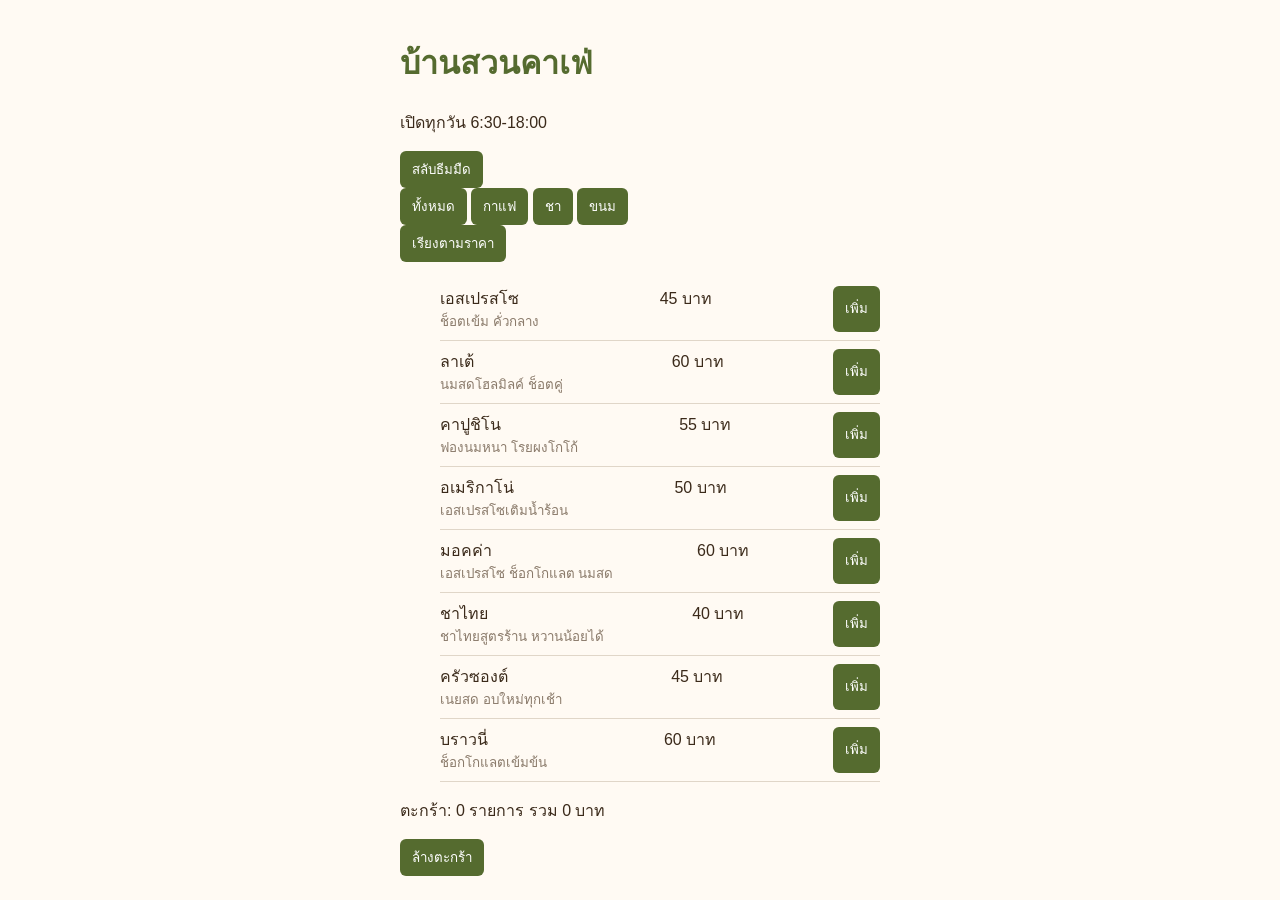
<file: index.html>
<!DOCTYPE html>
<html lang="th">
<head>
  <meta charset="UTF-8">
  <meta name="viewport" content="width=device-width, initial-scale=1">
  <title>เมนู บ้านสวนคาเฟ่</title>
  <link rel="stylesheet" href="style.css">
</head>
<body>
  <header>
    <h1 id="shop-name">บ้านสวนคาเฟ่</h1>
    <p>เปิดทุกวัน 6:30-18:00</p>
    <button id="theme-btn">สลับธีมมืด</button>
  </header>
  <main>
    <div id="filters">
      <button data-category="ทั้งหมด">ทั้งหมด</button>
      <button data-category="กาแฟ">กาแฟ</button>
      <button data-category="ชา">ชา</button>
      <button data-category="ขนม">ขนม</button>
    </div>
    <button id="sort-btn">เรียงตามราคา</button>
    <ul id="menu-list"></ul>
    <div id="cart">
      <p id="cart-summary">ตะกร้า: 0 รายการ รวม 0 บาท</p>
      <button id="clear-cart-btn">ล้างตะกร้า</button>
    </div>
  </main>
  <script src="menu-logic.js"></script>
  <script src="app.js"></script>
</body>
</html>
</file>
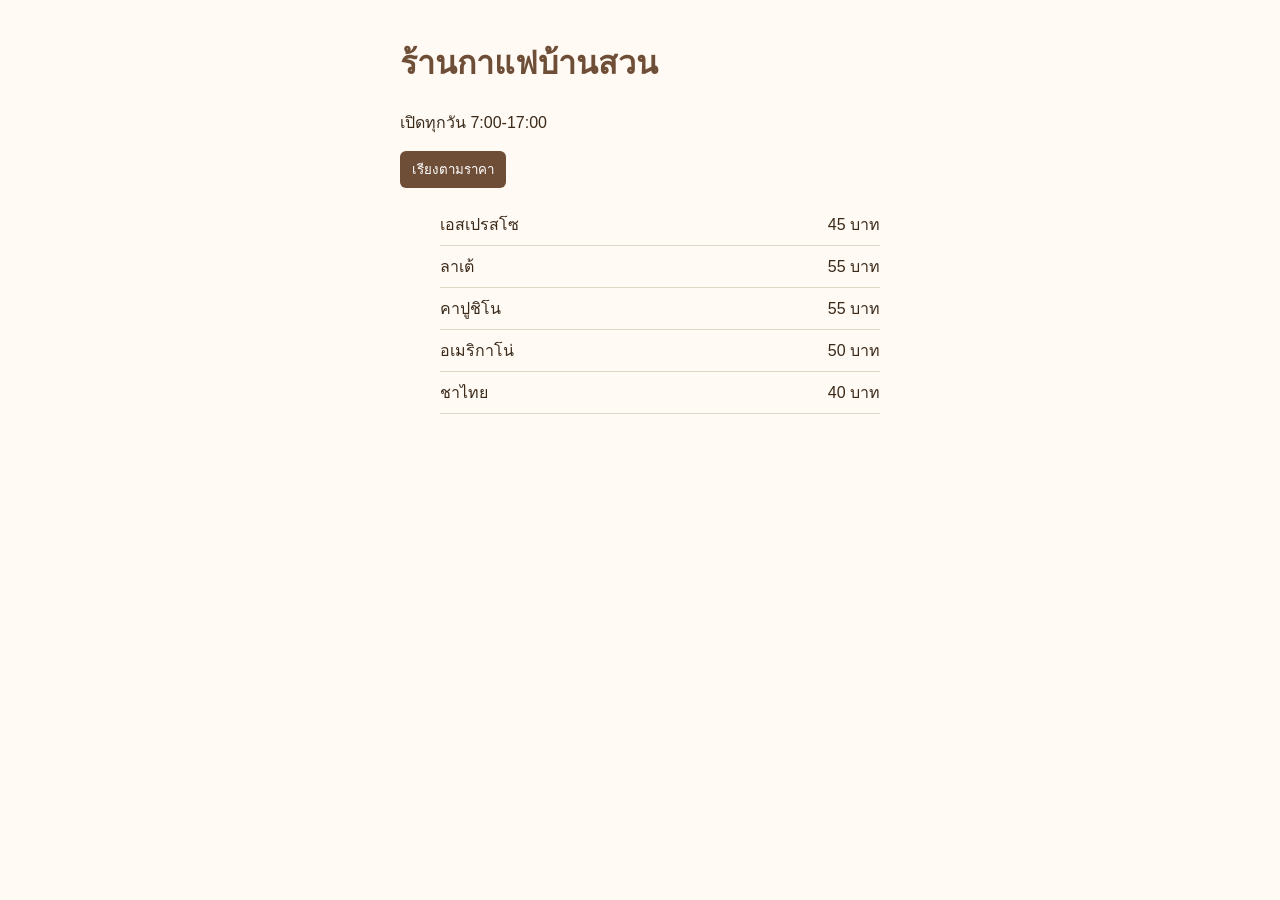
<file: book-files/ch02-start/index.html>
<!DOCTYPE html>
<html lang="th">
<head>
  <meta charset="UTF-8">
  <meta name="viewport" content="width=device-width, initial-scale=1">
  <title>เมนูร้านกาแฟ</title>
  <link rel="stylesheet" href="style.css">
</head>
<body>
  <header>
    <h1 id="shop-name">ร้านกาแฟบ้านสวน</h1>
    <p>เปิดทุกวัน 7:00-17:00</p>
  </header>
  <main>
    <button id="sort-btn">เรียงตามราคา</button>
    <ul id="menu-list"></ul>
  </main>
  <script src="app.js"></script>
</body>
</html>
</file>
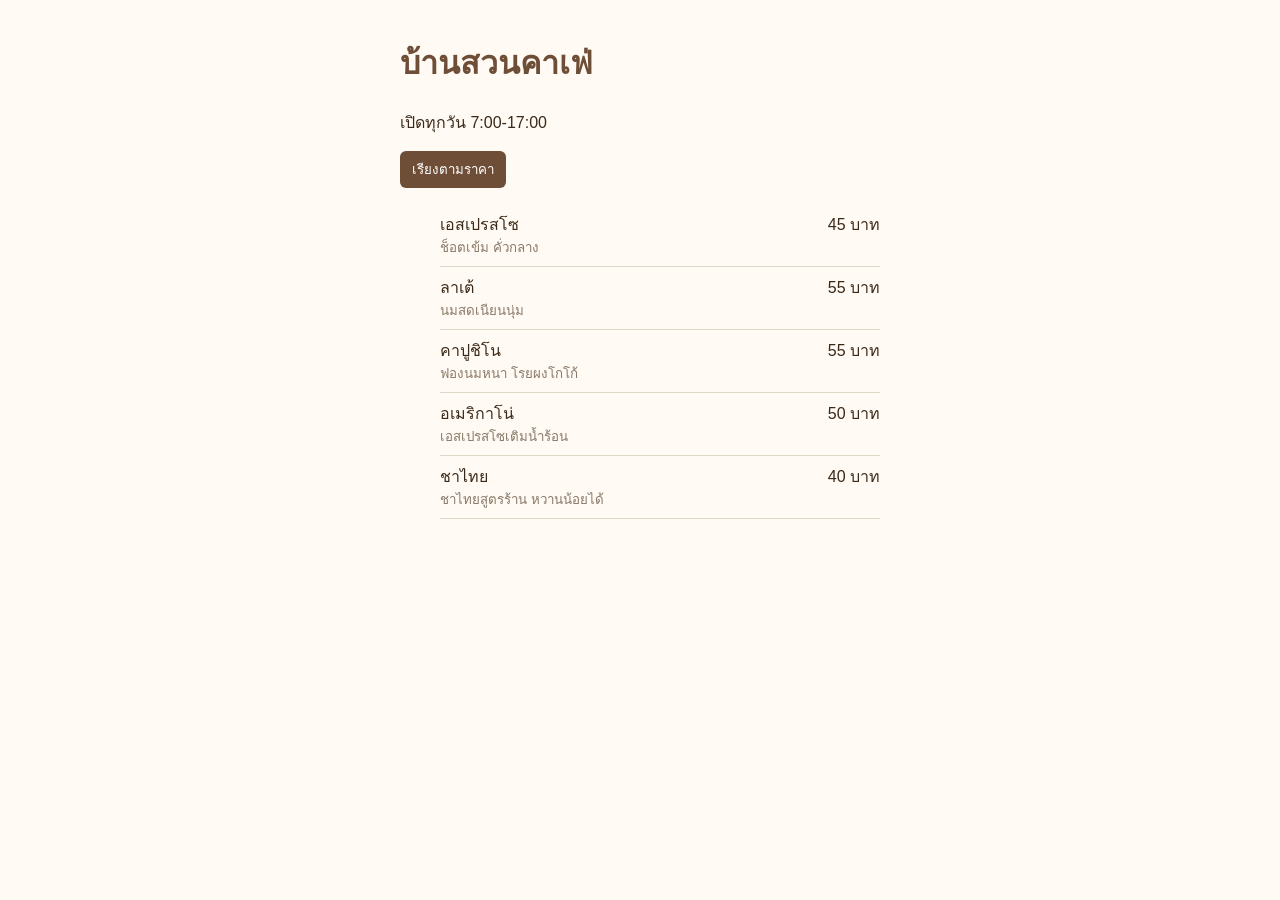
<file: book-files/ch03-end/index.html>
<!DOCTYPE html>
<html lang="th">
<head>
  <meta charset="UTF-8">
  <meta name="viewport" content="width=device-width, initial-scale=1">
  <title>เมนู บ้านสวนคาเฟ่</title>
  <link rel="stylesheet" href="style.css">
</head>
<body>
  <header>
    <h1 id="shop-name">บ้านสวนคาเฟ่</h1>
    <p>เปิดทุกวัน 7:00-17:00</p>
  </header>
  <main>
    <button id="sort-btn">เรียงตามราคา</button>
    <ul id="menu-list"></ul>
  </main>
  <script src="app.js"></script>
</body>
</html>
</file>
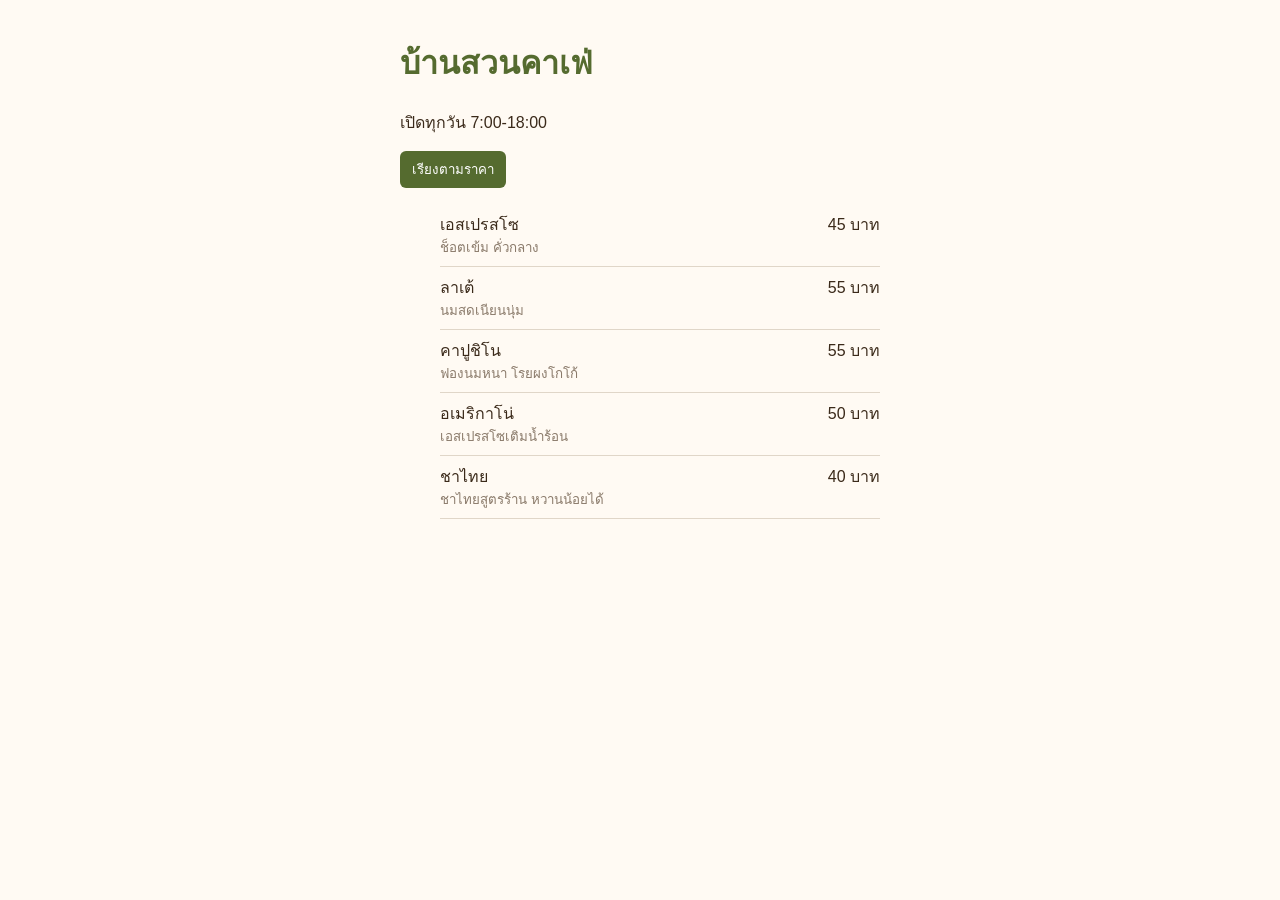
<file: book-files/ch05-end/index.html>
<!DOCTYPE html>
<html lang="th">
<head>
  <meta charset="UTF-8">
  <meta name="viewport" content="width=device-width, initial-scale=1">
  <title>เมนู บ้านสวนคาเฟ่</title>
  <link rel="stylesheet" href="style.css">
</head>
<body>
  <header>
    <h1 id="shop-name">บ้านสวนคาเฟ่</h1>
    <p>เปิดทุกวัน 7:00-18:00</p>
  </header>
  <main>
    <button id="sort-btn">เรียงตามราคา</button>
    <ul id="menu-list"></ul>
  </main>
  <script src="app.js"></script>
</body>
</html>
</file>
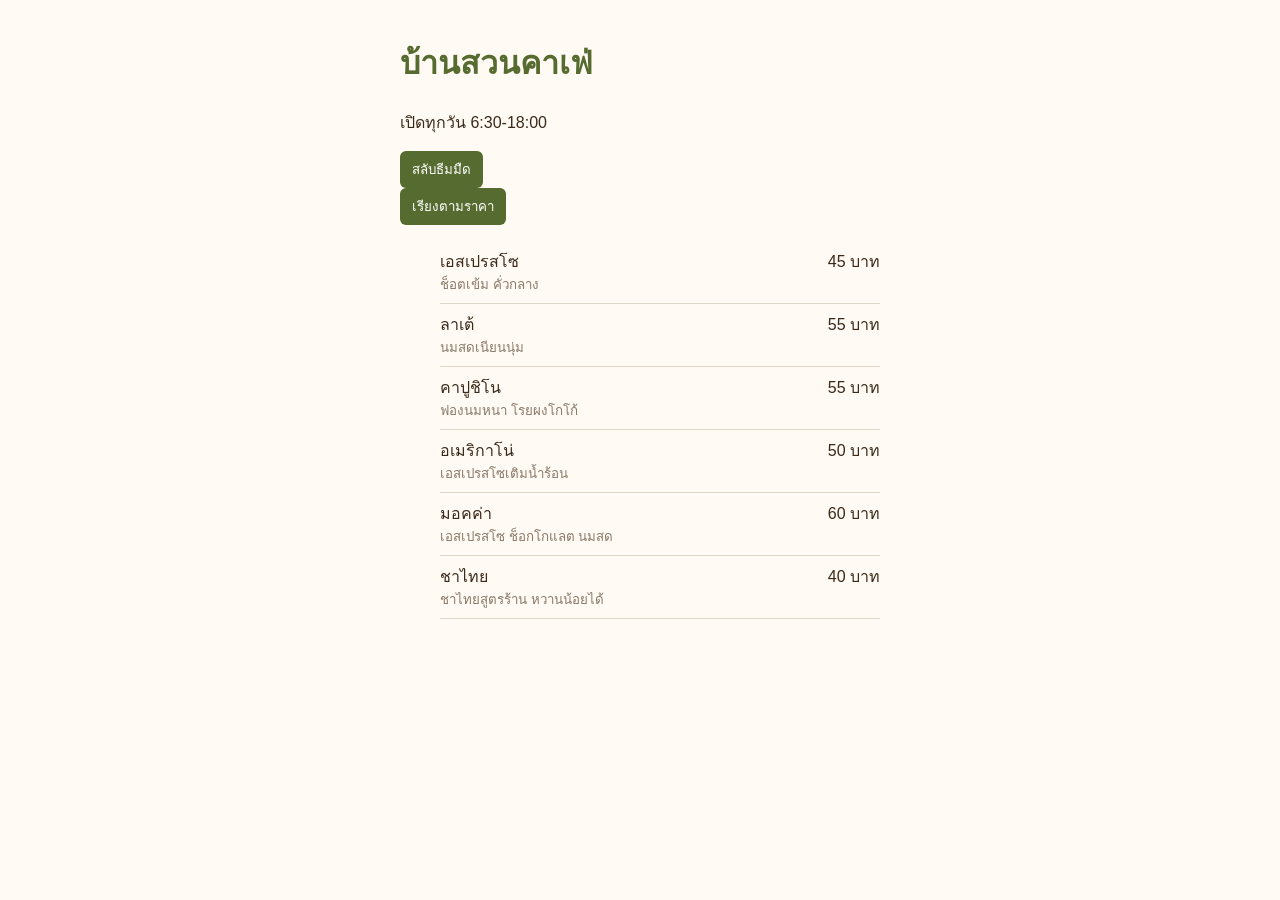
<file: book-files/ch06-end/index.html>
<!DOCTYPE html>
<html lang="th">
<head>
  <meta charset="UTF-8">
  <meta name="viewport" content="width=device-width, initial-scale=1">
  <title>เมนู บ้านสวนคาเฟ่</title>
  <link rel="stylesheet" href="style.css">
</head>
<body>
  <header>
    <h1 id="shop-name">บ้านสวนคาเฟ่</h1>
    <p>เปิดทุกวัน 6:30-18:00</p>
    <button id="theme-btn">สลับธีมมืด</button>
  </header>
  <main>
    <button id="sort-btn">เรียงตามราคา</button>
    <ul id="menu-list"></ul>
  </main>
  <script src="app.js"></script>
</body>
</html>
</file>
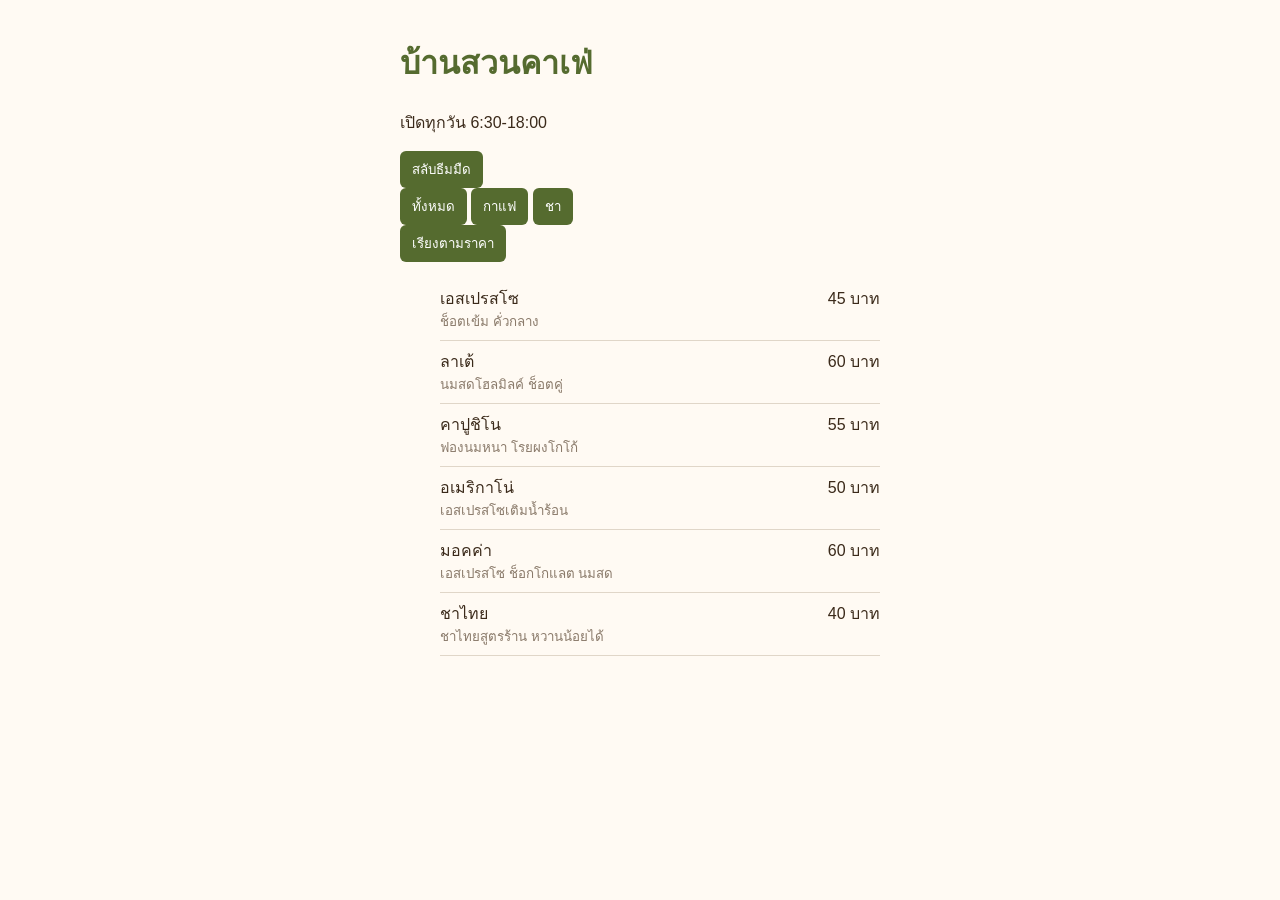
<file: book-files/ch09-end/index.html>
<!DOCTYPE html>
<html lang="th">
<head>
  <meta charset="UTF-8">
  <meta name="viewport" content="width=device-width, initial-scale=1">
  <title>เมนู บ้านสวนคาเฟ่</title>
  <link rel="stylesheet" href="style.css">
</head>
<body>
  <header>
    <h1 id="shop-name">บ้านสวนคาเฟ่</h1>
    <p>เปิดทุกวัน 6:30-18:00</p>
    <button id="theme-btn">สลับธีมมืด</button>
  </header>
  <main>
    <div id="filters">
      <button data-category="ทั้งหมด">ทั้งหมด</button>
      <button data-category="กาแฟ">กาแฟ</button>
      <button data-category="ชา">ชา</button>
    </div>
    <button id="sort-btn">เรียงตามราคา</button>
    <ul id="menu-list"></ul>
  </main>
  <script src="app.js"></script>
</body>
</html>
</file>
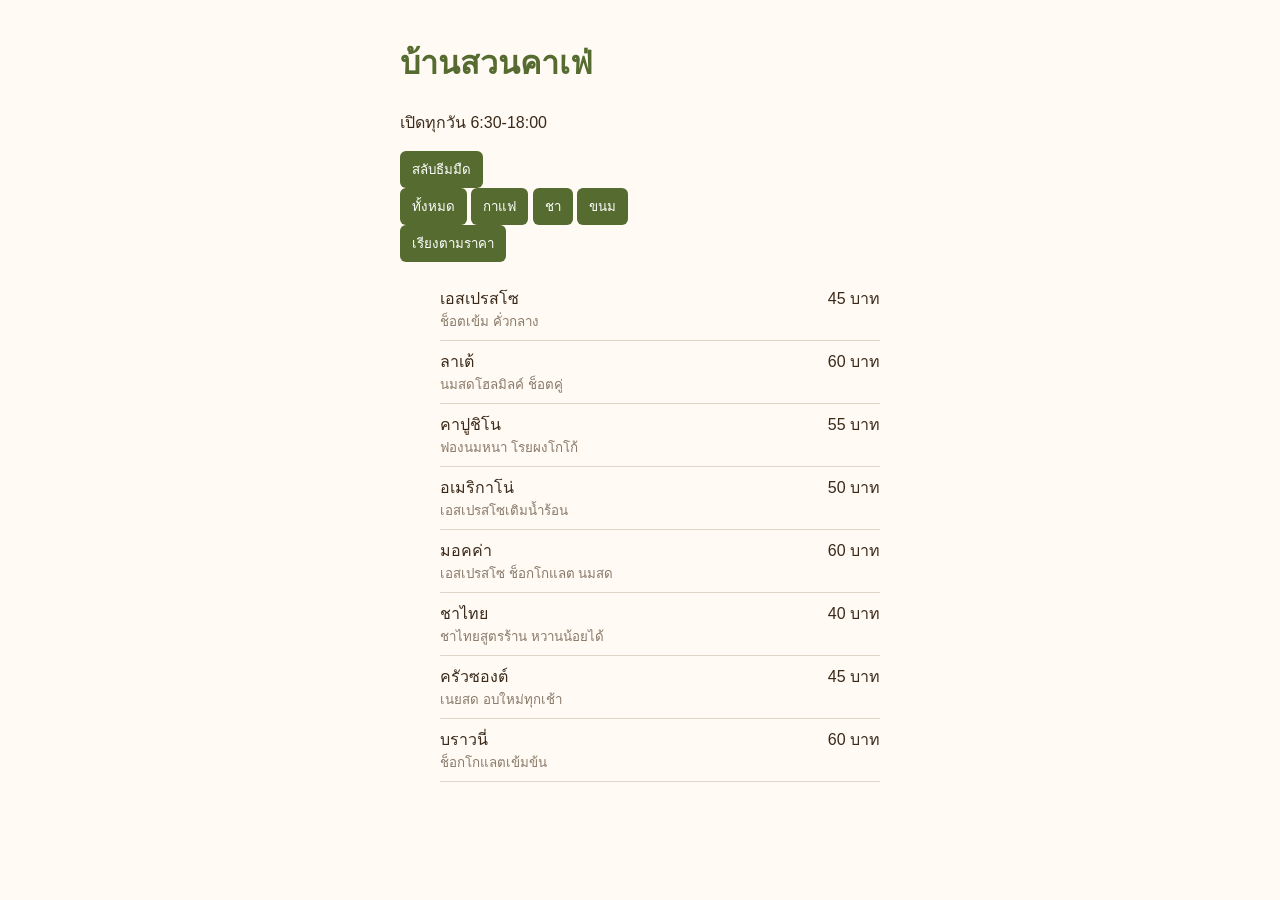
<file: book-files/ch10-end/index.html>
<!DOCTYPE html>
<html lang="th">
<head>
  <meta charset="UTF-8">
  <meta name="viewport" content="width=device-width, initial-scale=1">
  <title>เมนู บ้านสวนคาเฟ่</title>
  <link rel="stylesheet" href="style.css">
</head>
<body>
  <header>
    <h1 id="shop-name">บ้านสวนคาเฟ่</h1>
    <p>เปิดทุกวัน 6:30-18:00</p>
    <button id="theme-btn">สลับธีมมืด</button>
  </header>
  <main>
    <div id="filters">
      <button data-category="ทั้งหมด">ทั้งหมด</button>
      <button data-category="กาแฟ">กาแฟ</button>
      <button data-category="ชา">ชา</button>
      <button data-category="ขนม">ขนม</button>
    </div>
    <button id="sort-btn">เรียงตามราคา</button>
    <ul id="menu-list"></ul>
  </main>
  <script src="app.js"></script>
</body>
</html>
</file>
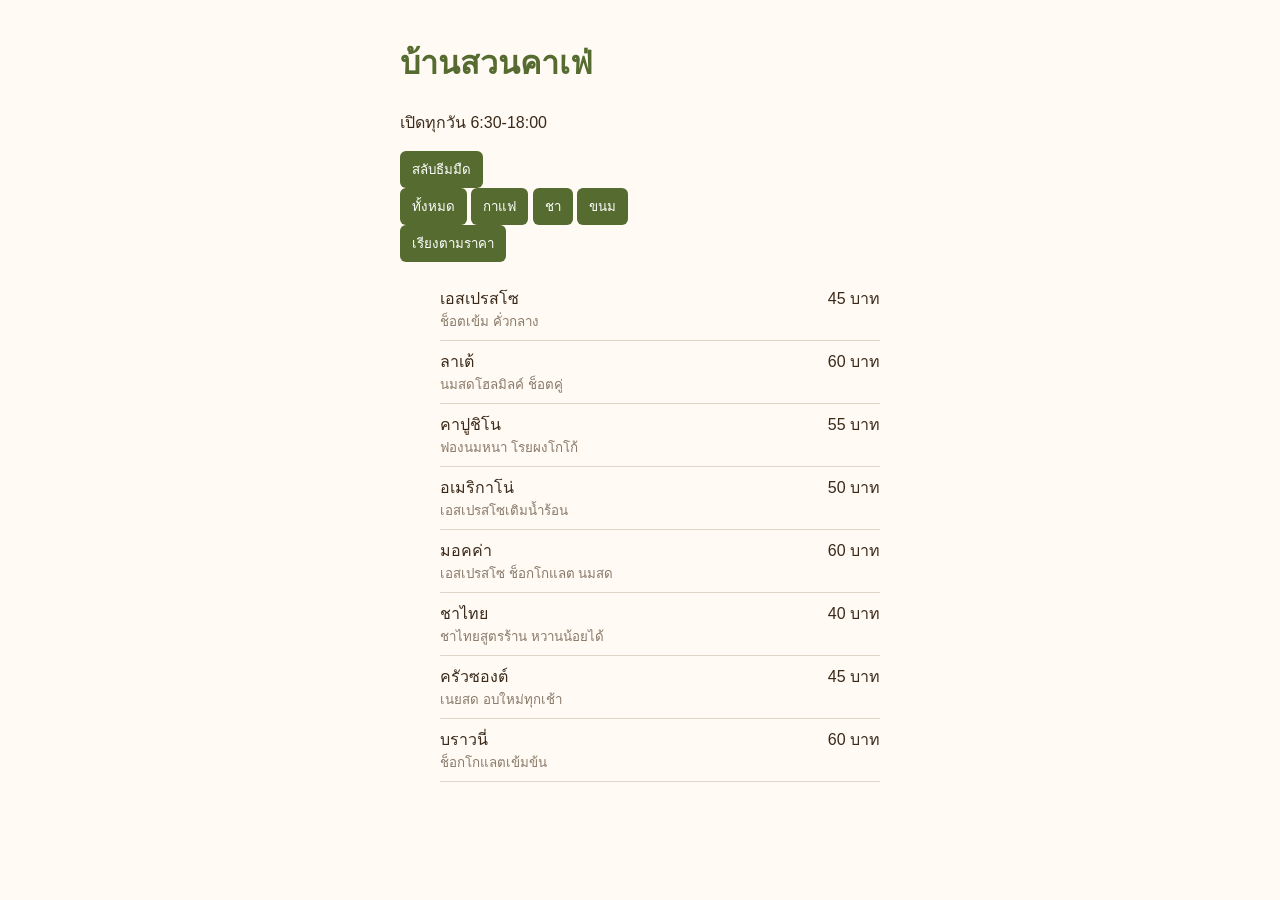
<file: book-files/ch11-end/index.html>
<!DOCTYPE html>
<html lang="th">
<head>
  <meta charset="UTF-8">
  <meta name="viewport" content="width=device-width, initial-scale=1">
  <title>เมนู บ้านสวนคาเฟ่</title>
  <link rel="stylesheet" href="style.css">
</head>
<body>
  <header>
    <h1 id="shop-name">บ้านสวนคาเฟ่</h1>
    <p>เปิดทุกวัน 6:30-18:00</p>
    <button id="theme-btn">สลับธีมมืด</button>
  </header>
  <main>
    <div id="filters">
      <button data-category="ทั้งหมด">ทั้งหมด</button>
      <button data-category="กาแฟ">กาแฟ</button>
      <button data-category="ชา">ชา</button>
      <button data-category="ขนม">ขนม</button>
    </div>
    <button id="sort-btn">เรียงตามราคา</button>
    <ul id="menu-list"></ul>
  </main>
  <script src="menu-logic.js"></script>
  <script src="app.js"></script>
</body>
</html>
</file>
<file: style.css>
body {
  font-family: sans-serif;
  max-width: 480px;
  margin: 0 auto;
  padding: 16px;
  background: #fffaf3;
  color: #3b2a1a;
}
header h1 {
  color: #556b2f;
}
#menu-list li {
  display: flex;
  justify-content: space-between;
  padding: 8px 0;
  border-bottom: 1px solid #e0d6c8;
}
button {
  padding: 8px 12px;
  border: none;
  border-radius: 6px;
  background: #556b2f;
  color: #fff;
}
#menu-list small {
  display: block;
  color: #8a7a6a;
}
body.dark {
  background: #1f1f1a;
  color: #eee8dc;
}
body.dark header h1 {
  color: #a9c46c;
}
body.dark #menu-list li {
  border-bottom-color: #44443a;
}
body.dark #menu-list small {
  color: #b8ad9c;
}
</file>
<file: book-files/ch02-start/style.css>
body {
  font-family: sans-serif;
  max-width: 480px;
  margin: 0 auto;
  padding: 16px;
  background: #fffaf3;
  color: #3b2a1a;
}
header h1 {
  color: #6f4e37;
}
#menu-list li {
  display: flex;
  justify-content: space-between;
  padding: 8px 0;
  border-bottom: 1px solid #e0d6c8;
}
button {
  padding: 8px 12px;
  border: none;
  border-radius: 6px;
  background: #6f4e37;
  color: #fff;
}
</file>
<file: book-files/ch03-end/style.css>
body {
  font-family: sans-serif;
  max-width: 480px;
  margin: 0 auto;
  padding: 16px;
  background: #fffaf3;
  color: #3b2a1a;
}
header h1 {
  color: #6f4e37;
}
#menu-list li {
  display: flex;
  justify-content: space-between;
  padding: 8px 0;
  border-bottom: 1px solid #e0d6c8;
}
button {
  padding: 8px 12px;
  border: none;
  border-radius: 6px;
  background: #6f4e37;
  color: #fff;
}
#menu-list small {
  display: block;
  color: #8a7a6a;
}
</file>
<file: book-files/ch05-end/style.css>
body {
  font-family: sans-serif;
  max-width: 480px;
  margin: 0 auto;
  padding: 16px;
  background: #fffaf3;
  color: #3b2a1a;
}
header h1 {
  color: #556b2f;
}
#menu-list li {
  display: flex;
  justify-content: space-between;
  padding: 8px 0;
  border-bottom: 1px solid #e0d6c8;
}
button {
  padding: 8px 12px;
  border: none;
  border-radius: 6px;
  background: #556b2f;
  color: #fff;
}
#menu-list small {
  display: block;
  color: #8a7a6a;
}
</file>
<file: book-files/ch06-end/style.css>
body {
  font-family: sans-serif;
  max-width: 480px;
  margin: 0 auto;
  padding: 16px;
  background: #fffaf3;
  color: #3b2a1a;
}
header h1 {
  color: #556b2f;
}
#menu-list li {
  display: flex;
  justify-content: space-between;
  padding: 8px 0;
  border-bottom: 1px solid #e0d6c8;
}
button {
  padding: 8px 12px;
  border: none;
  border-radius: 6px;
  background: #556b2f;
  color: #fff;
}
#menu-list small {
  display: block;
  color: #8a7a6a;
}
body.dark {
  background: #1f1f1a;
  color: #eee8dc;
}
body.dark header h1 {
  color: #a9c46c;
}
body.dark #menu-list li {
  border-bottom-color: #44443a;
}
body.dark #menu-list small {
  color: #b8ad9c;
}
</file>
<file: book-files/ch09-end/style.css>
body {
  font-family: sans-serif;
  max-width: 480px;
  margin: 0 auto;
  padding: 16px;
  background: #fffaf3;
  color: #3b2a1a;
}
header h1 {
  color: #556b2f;
}
#menu-list li {
  display: flex;
  justify-content: space-between;
  padding: 8px 0;
  border-bottom: 1px solid #e0d6c8;
}
button {
  padding: 8px 12px;
  border: none;
  border-radius: 6px;
  background: #556b2f;
  color: #fff;
}
#menu-list small {
  display: block;
  color: #8a7a6a;
}
body.dark {
  background: #1f1f1a;
  color: #eee8dc;
}
body.dark header h1 {
  color: #a9c46c;
}
body.dark #menu-list li {
  border-bottom-color: #44443a;
}
body.dark #menu-list small {
  color: #b8ad9c;
}
</file>
<file: book-files/ch10-end/style.css>
body {
  font-family: sans-serif;
  max-width: 480px;
  margin: 0 auto;
  padding: 16px;
  background: #fffaf3;
  color: #3b2a1a;
}
header h1 {
  color: #556b2f;
}
#menu-list li {
  display: flex;
  justify-content: space-between;
  padding: 8px 0;
  border-bottom: 1px solid #e0d6c8;
}
button {
  padding: 8px 12px;
  border: none;
  border-radius: 6px;
  background: #556b2f;
  color: #fff;
}
#menu-list small {
  display: block;
  color: #8a7a6a;
}
body.dark {
  background: #1f1f1a;
  color: #eee8dc;
}
body.dark header h1 {
  color: #a9c46c;
}
body.dark #menu-list li {
  border-bottom-color: #44443a;
}
body.dark #menu-list small {
  color: #b8ad9c;
}
</file>
<file: book-files/ch11-end/style.css>
body {
  font-family: sans-serif;
  max-width: 480px;
  margin: 0 auto;
  padding: 16px;
  background: #fffaf3;
  color: #3b2a1a;
}
header h1 {
  color: #556b2f;
}
#menu-list li {
  display: flex;
  justify-content: space-between;
  padding: 8px 0;
  border-bottom: 1px solid #e0d6c8;
}
button {
  padding: 8px 12px;
  border: none;
  border-radius: 6px;
  background: #556b2f;
  color: #fff;
}
#menu-list small {
  display: block;
  color: #8a7a6a;
}
body.dark {
  background: #1f1f1a;
  color: #eee8dc;
}
body.dark header h1 {
  color: #a9c46c;
}
body.dark #menu-list li {
  border-bottom-color: #44443a;
}
body.dark #menu-list small {
  color: #b8ad9c;
}
</file>
